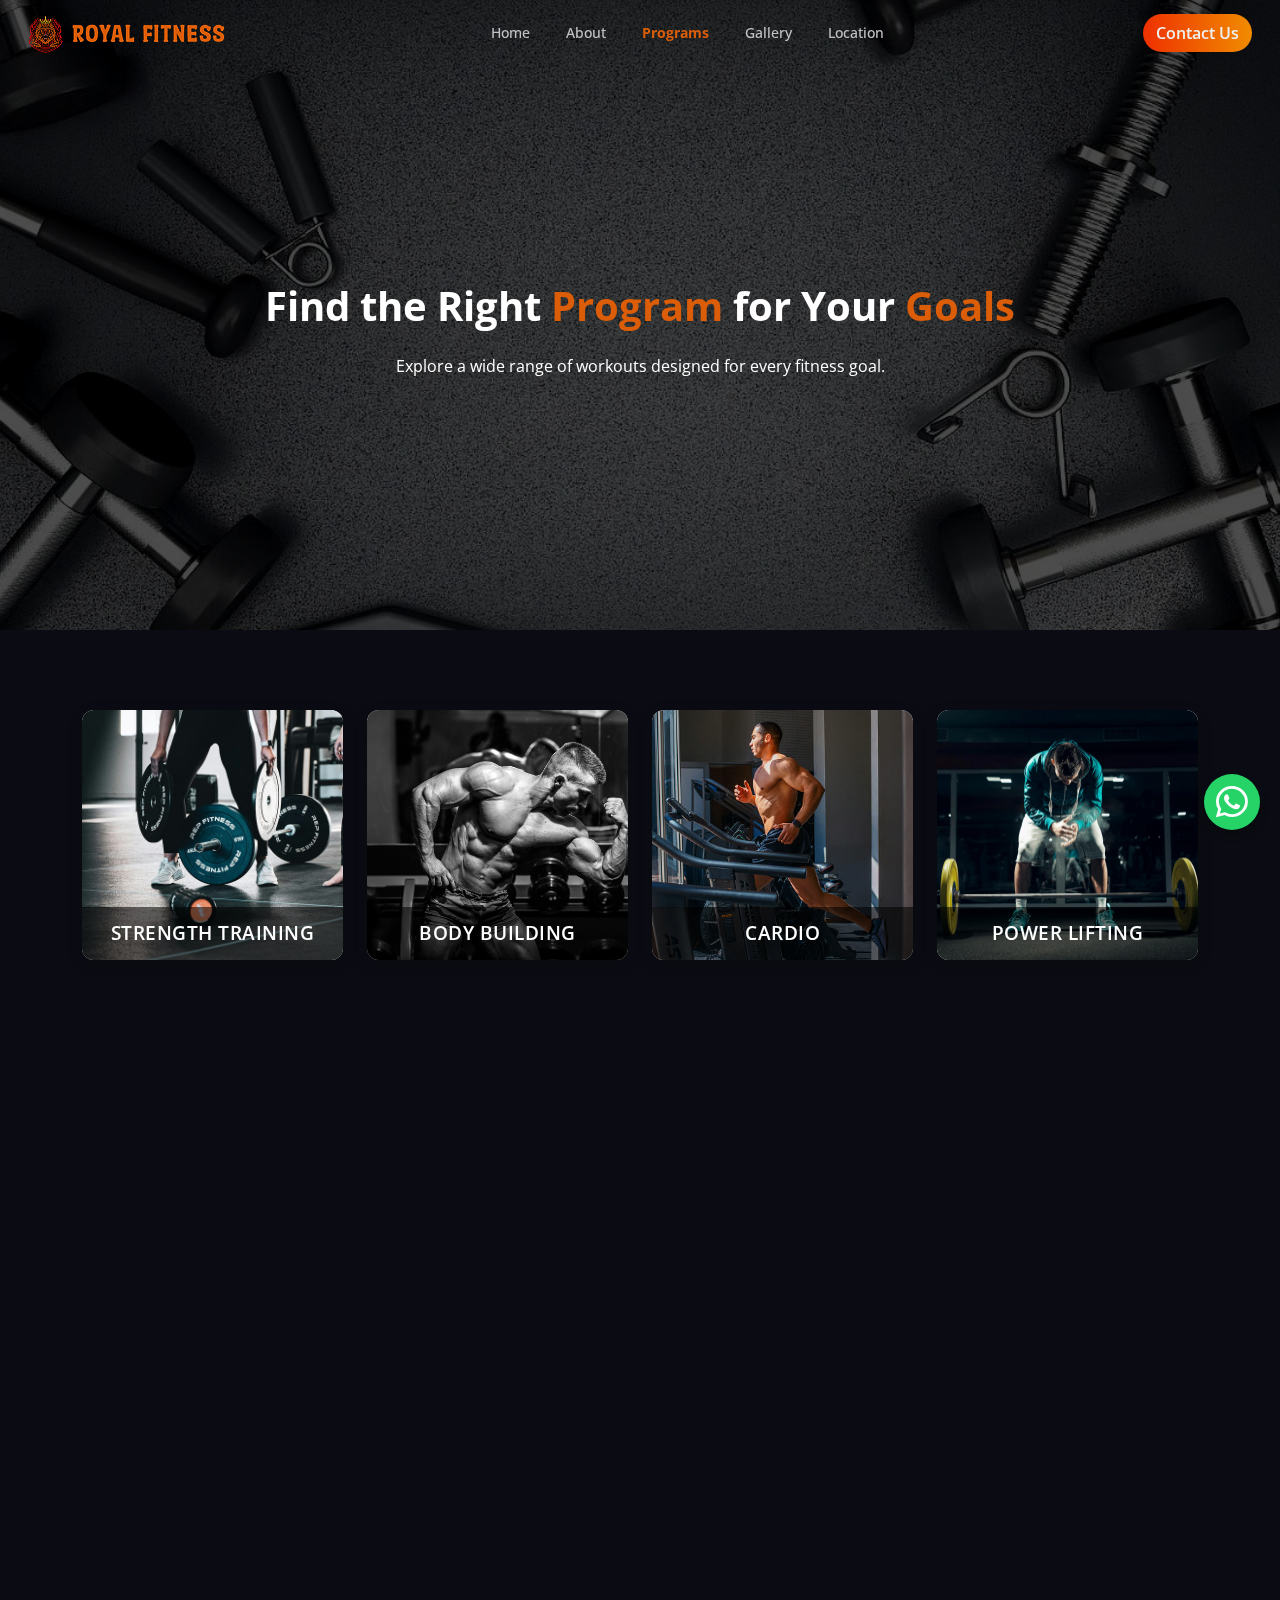
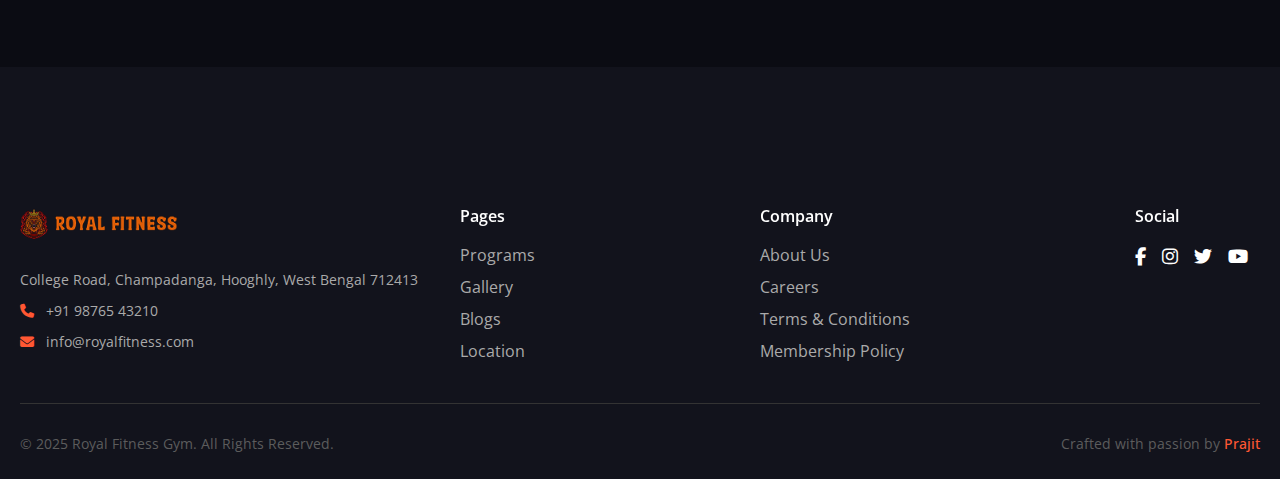
<file: programs.html>
<!-- Our Services Section -->
<!DOCTYPE html>
<html lang="en">
<head>
  <meta charset="UTF-8" />
  <meta name="viewport" content="width=device-width, initial-scale=1.0" />
  <title>Programs | Royal Fitness Gym</title>

  <!-- Bootstrap -->
  <link href="https://cdn.jsdelivr.net/npm/bootstrap@5.3.2/dist/css/bootstrap.min.css" rel="stylesheet" />

  <!-- Fonts -->
  <link rel="preconnect" href="https://fonts.googleapis.com" />
  <link rel="preconnect" href="https://fonts.gstatic.com" crossorigin />
  <link href="https://fonts.googleapis.com/css2?family=Open+Sans:wght@300;400;600;700&family=Racing+Sans+One&display=swap" rel="stylesheet" />

  <!-- AOS -->
  <link href="https://cdn.jsdelivr.net/npm/aos@2.3.4/dist/aos.css" rel="stylesheet" />

  <!-- Swiper CSS -->
  <link rel="stylesheet" href="https://cdn.jsdelivr.net/npm/swiper@11/swiper-bundle.min.css" />

  <!-- Font Awesome -->
  <link href="https://cdnjs.cloudflare.com/ajax/libs/font-awesome/6.5.2/css/all.min.css" rel="stylesheet">

  <!-- Custom CSS -->
  <link rel="stylesheet" href="css/style.css" />
  <link rel="stylesheet" href="css/program.css" />
</head>

  <!-- Swiper JS -->
<script src="https://cdn.jsdelivr.net/npm/swiper@11/swiper-bundle.min.js"></script>

  <script src="js/script.js"></script>
  <script src="https://unpkg.com/aos@2.3.1/dist/aos.js"></script>
  <script src="https://cdn.jsdelivr.net/npm/aos@2.3.4/dist/aos.js"></script>
<body>
  
 <!-- Navbar -->
  <nav class="navbar navbar-expand-lg navbar-dark fixed-top">
    <div class="container-fluid">
      <a href="index.html">
        <img class="brand_logo" src="assets/rylfitnesslogo.png" alt="Logo" />
      </a>
      <button class="navbar-toggler border-0" type="button" data-bs-toggle="offcanvas" data-bs-target="#mobileMenu">
        <span class="navbar-toggler-icon"></span>
      </button>

      <div class="collapse navbar-collapse">
        <ul class="navbar-nav nav-center">
          <li class="nav-item"><a class="nav-link" href="Index.html">Home</a></li>
          <li class="nav-item"><a class="nav-link" href="about.html">About</a></li>
          <li class="nav-item"><a class="nav-link active" href="programs.html">Programs</a></li>
          <li class="nav-item"><a class="nav-link " href="gallery.html">Gallery</a></li>
          <li class="nav-item"><a class="nav-link" href="location.html">Location</a></li>
          <!-- <li class="nav-item"><a class="nav-link active" href="blogs.html">Blogs</a></li> -->
        </ul>
        <div class="contact_us_button">
          <a href="programs.html" class="btn">Contact Us</a>
        </div>
      </div>
    </div>
  </nav>

  <!-- Offcanvas Menu -->
  <div class="offcanvas offcanvas-end bg-dark text-white" tabindex="-1" id="mobileMenu">
    <div class="offcanvas-header">
       <img class="brand_logo" src="assets/rylfitnesslogo.png" alt="Logo" />
      <button type="button" class="btn-close btn-close-white" data-bs-dismiss="offcanvas"></button>
    </div>
    <div class="offcanvas-body">
      <ul class="navbar-nav">
        <li class="nav-item"><a class="nav-link text-white" href="Index.html">Home</a></li>
        <li class="nav-item"><a class="nav-link text-white" href="about.html">About</a></li>
        <li class="nav-item"><a class="nav-link text-white active" href="programs.html">Programs</a></li>
        <li class="nav-item"><a class="nav-link text-white" href="gallery.html">Gallery</a></li>
        <li class="nav-item"><a class="nav-link text-white" href="location.html">Location</a></li>
        <!-- <li class="nav-item"><a class="nav-link text-white active" href="blogs.html">Blogs</a></li> -->
      </ul>
      <div class=" my-4">
          <a href="programs.html"  type="button" class="visit_out_gym primary_cta_button">Contact Us</a>
        </div>
    </div>
  </div>

  <!--Hero Section -->
   <section class="section-hero">
  <div class="container text-center">
    <h1 class="hero-title" data-aos="fade-down">Find the Right <span>Program</span> for Your <span>Goals</span></h1>
    <p class="hero_body" data-aos="fade-up">
      Explore a wide range of workouts designed for every fitness goal.
    </p>
  </div>
</section>

  <!-- Services Section -->
  <section class=" programs_section">
  <div class="container text-center">
    <div class="row g-4">
      <!-- Service Card -->
       <!-- Service Card 1 -->
      <div class="col-6 col-md-6 col-lg-3" data-aos="fade-up" data-aos-delay="100">
        <div class="card service-card h-100">
          <div class="card-img-wrapper position-relative">
            <img src="assets/strenght.jpg" class="card-img-top" alt="Strength Training">
            <div class="overlay-text">Strength Training</div>
          </div>
        </div>
      </div>

      <!-- Service Card 2 -->
      <div class="col-6 col-md-6 col-lg-3" data-aos="fade-up" data-aos-delay="200">
        <div class="card service-card h-100">
          <div class="card-img-wrapper position-relative">
            <img src="assets/bodybuilding.jpg" class="card-img-top" alt="Body Building">
            <div class="overlay-text">Body Building</div>
          </div>
        </div>
      </div>

      <!-- Service Card 3 -->
      <div class="col-6 col-md-6 col-lg-3" data-aos="fade-up" data-aos-delay="300">
        <div class="card service-card h-100">
          <div class="card-img-wrapper position-relative">
            <img src="assets/cardio.jpg" class="card-img-top" alt="Cardio">
            <div class="overlay-text">Cardio</div>
          </div>
        </div>
      </div>

      <!-- Service Card 4 -->
      <div class="col-6 col-md-6 col-lg-3" data-aos="fade-up" data-aos-delay="400">
        <div class="card service-card h-100">
          <div class="card-img-wrapper position-relative">
            <img src="assets/powerlifting.webp" class="card-img-top" alt="Power Lifting">
            <div class="overlay-text">Power Lifting</div>
          </div>
        </div>
      </div>

      <div class="col-6 col-md-6 col-lg-3" data-aos="fade-up" data-aos-delay="400">
        <div class="card service-card h-100">
          <div class="card-img-wrapper position-relative">
            <img src="assets/contestprep.webp" class="card-img-top" alt="Power Lifting">
            <div class="overlay-text">Contest Prep</div>
          </div>
        </div>
      </div>

            <div class="col-6 col-md-6 col-lg-3" data-aos="fade-up" data-aos-delay="400">
        <div class="card service-card h-100">
          <div class="card-img-wrapper position-relative">
            <img src="assets/boxing.webp" class="card-img-top" alt="Power Lifting">
            <div class="overlay-text">Kick Boxing</div>
          </div>
        </div>
      </div>



      <div class="col-6 col-md-6 col-lg-3" data-aos="fade-up" data-aos-delay="400">
        <div class="card service-card h-100">
          <div class="card-img-wrapper position-relative">
            <img src="assets/zumba.webp" class="card-img-top" alt="Power Lifting">
            <div class="overlay-text">Zumba</div>
          </div>
        </div>
      </div>

      <div class="col-6 col-md-6 col-lg-3" data-aos="fade-up" data-aos-delay="400">
        <div class="card service-card h-100">
          <div class="card-img-wrapper position-relative">
            <img src="assets/crossfit.webp" class="card-img-top" alt="Power Lifting">
            <div class="overlay-text">CrossFit</div>
          </div>
        </div>
      </div>

            <div class="col-6 col-md-6 col-lg-3" data-aos="fade-up" data-aos-delay="400">
        <div class="card service-card h-100">
          <div class="card-img-wrapper position-relative">
            <img src="assets/weightloss.webp" class="card-img-top" alt="Power Lifting">
            <div class="overlay-text">Weight Loss</div>
          </div>
        </div>
      </div>

                  <div class="col-6 col-md-6 col-lg-3" data-aos="fade-up" data-aos-delay="400">
        <div class="card service-card h-100">
          <div class="card-img-wrapper position-relative">
            <img src="assets/nutrition.webp" class="card-img-top" alt="Power Lifting">
            <div class="overlay-text">Nutrition</div>
          </div>
        </div>
      </div>




    </div>
  </div>
</section><!-- Services Section -->

<!-- Offer Section -->
<section class="offer-section">
  <div class="container">
    <div class="offer-box" data-aos="fade-up">
      <div class="offer-content">
        <h2 class="offer-title">Happy Hour Offer is Live!</h2>
        <p class="offer-text">
          Visit our gym between 1 PM and 3 PM to enjoy exclusive discounts on memberships and training sessions.
        </p>
      </div>
      <button class="offer_button " data-aos="zoom-in" data-aos-delay="500">Visit Our Gym</button>
    </div>
  </div>
</section>



 
  <!-- Footer -->
  <footer class="site-footer footer_extra_space ">
    <div class="footer-container">
      <div class="footer-left">
        <div class="footer-logo">
          <img src="assets/rylfitnesslogo.png" alt="Royal Fitness Gym Logo" />
        </div>
        <p class="footer-address">College Road, Champadanga, Hooghly, West Bengal 712413</p>
        <p><i class="fas fa-phone"></i> +91 98765 43210</p>
        <p><i class="fas fa-envelope"></i> info@royalfitness.com</p>
      </div>
      <div class="footer-right">
        <div class="footer-column">
          <h4>Pages</h4>
          <ul>
            <li><a href="programs.html">Programs</a></li>
            <li><a href="gallery.html">Gallery</a></li>
            <li><a href="blogs.html">Blogs</a></li>
            <li><a href="location.html">Location</a></li>
          </ul>
        </div>
        <div class="footer-column">
          <h4>Company</h4>
          <ul>
            <li><a href="about.html">About Us</a></li>
            <li><a href="#">Careers</a></li>
            <li><a href="#">Terms & Conditions</a></li>
            <li><a href="#">Membership Policy</a></li>
          </ul>
        </div>
        <div class="footer-column">
          <h4>Social</h4>
          <div class="footer-social">
            <a href="#"><i class="fab fa-facebook-f"></i></a>
            <a href="#"><i class="fab fa-instagram"></i></a>
            <a href="#"><i class="fab fa-twitter"></i></a>
            <a href="#"><i class="fab fa-youtube"></i></a>
          </div>
        </div>
      </div>
    </div>
 <div class="footer-container footer-bottom copyright-section">
  <p>&copy; 2025 Royal Fitness Gym. All Rights Reserved.</p>
  <p class="designer-credit">
    Crafted with passion by 
    <a href="https://www.behance.net/pradas3" target="_blank" rel="noopener noreferrer">Prajit</a>

  </p>
</div>
  </footer>

<!-- WhatsApp Floating Button -->
<!-- Floating WhatsApp -->
<div class="wa-container">
  <!-- Hidden checkbox toggle -->
  <input type="checkbox" id="wa-toggle" hidden>
  
  <!-- Floating icon -->
  <label for="wa-toggle" class="wa-icon">
    <i class="fab fa-whatsapp"></i>
  </label>

  <!-- Popup -->
  <div class="wa-popup">
    <div class="wa-header">
      <div>
<img class="whats_gym_logo" src="assets/logo2.png" alt="">
      <strong>Royal Fitness</strong>
      </div>
      
      
      <label for="wa-toggle" class="wa-close">✖</label>
    </div>
    <div class="wa-body">
      <div id="typing" class="typing">
        <span></span><span></span><span></span>
      </div>
      <div id="message" class="message"></div>
    </div>
    <div class="wa-footer">
      <a  href="https://wa.me/917797447966" target="_blank">Click to start chat</a>
    </div>
  </div>
</div>


<script>
document.getElementById("wa-toggle").addEventListener("change", function() {
  if (this.checked) {
    let typing = document.getElementById("typing");
    let message = document.getElementById("message");
    typing.style.display = "flex";
    message.style.display = "none";

    setTimeout(() => {
      typing.style.display = "none";
      message.innerHTML = "<strong>Royal Fitness</strong><br>Welcome to Royal Fitness! How can we help you today?";
      message.style.display = "block";
    }, 1000); // show message after 2s
  }
});
</script>

<!-- Floating WhatsApp -->



  <!-- Scripts -->
  <script src="https://cdn.jsdelivr.net/npm/bootstrap@5.3.2/dist/js/bootstrap.bundle.min.js"></script>
  <script src="https://cdn.jsdelivr.net/npm/swiper@11/swiper-bundle.min.js"></script>
  <script src="https://cdn.jsdelivr.net/npm/aos@2.3.4/dist/aos.js"></script>
  <script>
    AOS.init({ duration: 800, once: true });
  </script>
</body>
</html>
</file>
<file: css/program.css>
.programs_section{
     background-color: var(--dark-color);
  padding: 80px 0;

}

.service-card {
  border: none;
  overflow: hidden;
  border-radius: 12px;
  box-shadow: 0 4px 15px rgba(0, 0, 0, 0.15);
  transition: transform 0.3s ease, box-shadow 0.3s ease;
}

.service-card:hover {
  transform: translateY(-8px);
  box-shadow: 0 8px 25px rgba(0, 0, 0, 0.25);
}

.card-img-wrapper {
  position: relative;
  overflow: hidden;
}

.card-img-wrapper img {
  width: 100%;
  height: 250px;
  object-fit: cover;
  transition: transform 0.5s ease;
}

.service-card:hover img {
  transform: scale(1.1);
}

/* Overlay Text */
.overlay-text {
  position: absolute;
  bottom: 0;
  left: 0;
  width: 100%;
  padding: 12px;
  text-align: center;
  background: rgba(0, 0, 0, 0.55);
  color: #fff;
  font-size: 1.2rem;
  font-weight: 600;
  letter-spacing: 0.5px;
  transition: background 0.3s ease;
  text-transform: uppercase;
}

.service-card:hover .overlay-text {
  background: rgba(0, 0, 0, 0.75);
}

.our_programs {
  background-color: #12131c;
  padding: 80px 0;
}
</file>
<file: css/style.css>
* {
  margin: 0;
  padding: 0;
  box-sizing: border-box; /* recommended for layout consistency */
  font-family: "Open Sans", sans-serif;

}

:root {
  --primary-color: #db5d08; /* Bootstrap danger red */
  --dark-color: #0b0c13;
  --light-color: #f8f9fa;
  --primary-font-color: #f0f0f0;
  --secondary-font-color: #9a9a9a;
  --button-bg-color: linear-gradient(
    90deg,
    rgba(238, 48, 0, 1) 0%,
    rgba(241, 140, 0, 1) 100%
  );

  --font-family: "Open Sans", sans-serif;
  --font-family2: "Racing Sans One", sans-serif;
}

/* Navbar custom styles */

/* Smooth show/hide animation */
.navbar {
  transition: transform 0.4s ease-in-out, background 0.4s ease-in-out,
    backdrop-filter 0.4s ease-in-out;
  background: transparent; /* default at top */
}

.navbar.hide {
  transform: translateY(-100%);
}

.navbar.show {
  transform: translateY(0);
}

/* Glass effect when scrolling */
.navbar.scrolled {
  background: rgba(115, 115, 115, 0.15); /* light transparent */
  backdrop-filter: blur(10px); /* glass blur */
  -webkit-backdrop-filter: blur(6px); /* Safari support */
  border-bottom: 1px solid rgba(255, 255, 255, 0.2);
}

.brand_logo {
  height: 40px;
}
.navbar {
  padding: 0.8rem 1rem;
}

.nav-center {
  flex-grow: 1;
  display: flex;
  justify-content: center;
}
.nav-item .nav-link {
  margin: 0 10px;
  font-weight: 500;
}
.nav-btn {
  margin-left: auto;
}

.nav-item .nav-link {
  margin: 0 10px;
  font-weight: 500;
  color: #c3c3c3; /* Default color */
  position: relative; /* Required for transform */
  transition: all 0.3s ease;
  font-family: var(--font-family);
  font-size: 14px; /* Smooth animation */
}

/* Hover effect */
.nav-item .nav-link:hover {
  color: #db5d08; /* Hover color same as active */
  transform: translateY(-3px); /* Moves slightly upward */
}

/* Active state */
.nav-item .nav-link.active {
  color: #db5d08; /* Active color */
  font-weight: 700;
  /* Slightly bolder for emphasis */
}

.contact_us_button {
  background: var(--button-bg-color);

  border-radius: 40px;
}
.contact_us_button a {
  color: var(--primary-font-color) !important;
  font-size: 16px;
  font-family: var(--font-family);
  font-weight: 600;
}

/* Programs Page Hero Section */
.section-hero {
  position: relative;
  height: 70vh; /* adjust based on design */
   background-image: url("../assets/section_bg2.webp");

padding-top: 32px;
  background-position:center; 
    background-size: cover; /* Ensures full coverage */

  display: flex;
  align-items: center;
  justify-content: center;
  color: #fff;
  text-align: center;

}

.section-hero::after {
  content: "";
  position: absolute;
  top: 0;
  left: 0;
  width: 100%;
  height: 100%;
  background: rgba(0, 0, 0, 0.70); /* dark overlay */
}

.section-hero .container {
  position: relative;
  z-index: 1;
}

.hero-title {
  font-size: 40px;
  font-weight: 700;
  color: #fff;
  margin-bottom: 24px;
}

.hero-title span {
  color: var(--primary-color, #e63946); /* gym theme highlight */
}
.hero_body {
  width: 60%;
  margin: 0 auto; /* centers it */
  font-size: 16px;
  line-height: 1.6;
}

.hero-subtitle {
  font-size: 1.2rem;
  margin-top: 15px;
  color: #f5f5f5;
}

/* Mobile slide-in menu */
.offcanvas-end {
  width: 250px;
  transition: transform 0.4s ease-in-out;
}

.section_heading {
  text-align: center;
  font-size: 40px;
  font-family: var(--font-family);
  margin-bottom: 24px;
  font-weight: 700;
  color: var(--primary-font-color);
}

.section_heading span {
  color: var(--primary-color);
}

.section_body {
  color: var(--secondary-font-color);
  font-family: var(--font-family);
  font-size: 16px;
  margin-bottom: 40px;
}

.primary_cta_button {
  background: var(--button-bg-color);
  border-radius: 40px;
  padding: 12px 30px;
  display: inline-block;
  color: var(--primary-font-color) !important;
  font-size: 16px;
  font-family: var(--font-family);
  font-weight: 600;
  text-decoration: none;

  border: none;
    transition: transform 0.3s ease, background-color 0.3s ease, color 0.3s ease;
  height: 48px;
  align-content: center;
}

.primary_cta_button:hover {
  transform: scale(1.08);  /* zoom effect */
 
}








/* Content */

.offer-section {
 
    background-color: var(--dark-color);
}

.offer-box {
  background: linear-gradient(225deg, #FFC26E -17.39%, #B64700 32.33%, #B64700 65.64%, #F25228 113.12%);
  border-radius: 16px;
  padding: 32px;
  color: #fff;
  display: flex;
  align-items: center;
  justify-content: space-between;
  position: relative;
  overflow: hidden;
  margin-bottom: -70px;

}
.offer-content {

  position: relative;
  z-index: 1;
}

.offer-title {
  font-size: 2rem;
  font-weight: 700;
  margin-bottom: 15px;
}

.offer-text {
  font-size: 16px;
  margin-bottom: 8px;
}

/* CTA Button */


.offer_button {
  background-color: var(--primary-font-color) !important;
  border-radius: 40px;
  padding: 12px 30px;
  display: inline-block;
  color: var(--primary-color) !important;
  font-size: 16px;
  font-family: var(--font-family);
  font-weight: 600;
  transition: transform 0.3s ease, background-color 0.3s ease, color 0.3s ease;
  border: none;
  height: 48px;
  align-content: center;
  cursor: pointer;
}

.offer_button:hover {
  background-color: var(--primary-font-color) !important;
  color: var(--primary-color) !important;
  transform: scale(1.08);  /* zoom effect */
}

/* Footer Styles */
.site-footer {
  background-color: #12131c;
  color: #fff;
  padding: 50px 20px 20px;
  font-family: "Open Sans", sans-serif;
}

.footer_extra_space {
  padding-top: 140px;
}

.footer-container {
  display: flex;
  justify-content: space-between;
  flex-wrap: wrap;
  gap: 40px;
  max-width: 1320px;
  margin: auto;
}

/* Left */
.footer-left {
  flex: 1;
  min-width: 250px;
}
.footer-logo img {
  height: 32px;
  margin-bottom: 20px;
}
.footer-left p {
  margin: 10px 0;
  font-size: 14px;
  color: #aaa;
}
.footer-left i {
  margin-right: 8px;
  color: #ff5733;
}

/* Right */
.footer-right {
  flex: 2;
  display: flex;
  justify-content: space-between;
  flex-wrap: wrap;
  gap: 40px;
}
.footer-column h4 {
  font-size: 16px;
  margin-bottom: 16px;
  color: #fff;
  position: relative;
  font-weight: 600;
}
.footer-column ul {
  list-style: none;
  padding: 0;
}
.footer-column ul li {
  margin-bottom: 8px;
}
.footer-column ul li a {
  text-decoration: none;
  color: #aaa;
  transition: color 0.3s;
  display: inline-block; /* Needed for transform */
  transition: color 0.3s ease, transform 0.3s ease;
}
.footer-column ul li a:hover {
  color: #ff5733;
  transform: translateX(4px); /* moves 4px right */
}

/* Social */
.footer-social a {
  color: #fff;
  font-size: 18px;
  margin-right: 12px;
  display: inline-block; /* Needed for transform */
  transition: color 0.3s ease, transform 0.3s ease;
}

.footer-social a:hover {
  color: #ff5733;
}

/* Bottom */
.footer-bottom {
  text-align: center;
  padding: 24px 0 0 0;
  border-top: 1px solid #333;
  font-size: 14px;
  color: #ccc;
  margin-top: 24px;
}

.footer-bottom p {
  margin: 5px 0;
  font-size: 14px;
  color: #5c5c5c;
}

.footer-bottom .designer-credit a {
  color: #ff5733; /* accent color */
  font-weight: 500;
  text-decoration: none;
  transition: color 0.3s ease, margin-left 0.3s ease;
}

.footer-bottom .designer-credit a:hover {
  color: #fff;
  margin-left: 4px; /* subtle slide effect */
}


 /* Floating WhatsApp Icon */
 /* Floating button */
/* Floating button */
.wa-container {
  position: fixed;
  bottom: 70px;
  right: 20px;
  z-index: 9999;
}
  .whats_gym_logo{
      height: 40px;
      border-radius: 50%;
      width: 40px;
      margin-right: 8px;
    }
.wa-icon {
  background: #25d366;
  color: #fff;
  font-size: 36px;
  height: 56px;
  width: 56px;
  border-radius: 50%;
  display: flex;
  align-items: center;
  justify-content: center;
  cursor: pointer;
  box-shadow: 0 4px 10px rgba(0,0,0,0.3);
}

/* Popup */
.wa-popup {
  position: absolute;
  bottom: 75px;
  right: 0;
  width: 280px;
  background: #fff;
  border-radius: 12px;
  box-shadow: 0 6px 20px rgba(0,0,0,0.2);
  display: none;
  overflow: hidden;
  animation: fadeIn 0.3s ease;
}
#wa-toggle:checked ~ .wa-popup { display: block; }

.wa-header {
  background: #075e54;
  color: #fff;
  padding: 10px;
  font-size: 14px;
  position: relative;
}
.wa-close {
  position: absolute;
  right: 10px;
  top: 5px;
  cursor: pointer;
}

.wa-body {
  padding: 15px;
  font-size: 14px;
  min-height: 50px;
}
.message {
  display: none;
  animation: fadeIn 0.6s ease;
}

/* Typing dots */
.typing {
  display: flex;
  gap: 4px;
}
.typing span {
  width: 6px;
  height: 6px;
  background: #ccc;
  border-radius: 50%;
  display: inline-block;
  animation: blink 1.2s infinite;
}
.typing span:nth-child(2) { animation-delay: 0.2s; }
.typing span:nth-child(3) { animation-delay: 0.4s; }

@keyframes blink {
  0%, 80%, 100% { opacity: 0.2; }
  40% { opacity: 1; }
}

.wa-footer {
  padding: 10px;
  text-align: center;
}
.wa-footer a {
  display: block;
  background: #25d366;
  color: #fff;
  padding: 10px;
  border-radius: 20px;
  text-decoration: none;
  font-weight: bold;
}
@keyframes fadeIn {
  from { opacity: 0; transform: translateY(20px); }
  to { opacity: 1; transform: translateY(0); }
}



/* footer popup */

.popup {
  display: none;
  position: fixed;
  z-index: 999;
  left: 0;
  top: 0;
  width: 100%;
  height: 100%;
  background: rgba(37, 37, 37, 0.9);
  justify-content: center;
  align-items: center;
}

.popup-content {
  background-color: #12131c;

  border-radius: 10px;
  width: 60%;
  height: 80Vh;
  position: relative;
  text-align: center;
  box-shadow: 0 4px 20px rgba(0,0,0,0.2);
  overflow-y: scroll;
  margin-top: 24px;
  border-radius: 24px;
  scroll-behavior:unset;
}

.close {
  position: absolute;
  right: 15px;
  top: 10px;
  font-size: 24px;
  font-weight: bold;
  cursor: pointer;
  color: white;
}

.pop-up-heading{
  font-size: 24px;
  font-weight: 700;
  color: var(--dark-color);
  margin-bottom: 16px;
  background-color: var(--dark-color);
  padding: 16px 32px;
  position: sticky;
  display: flex;
  justify-content: space-between;
  top: 0px;
}
.pop-up-heading h3{
 color: var(--primary-font-color);
 font-size: 28px;
  font-weight: 700;
}

.career-subheading{
   color: var(--secondary-font-color);
   text-align: start;
 font-size: 14px;

  padding-left: 24px;
  padding-right: 24px;
  line-height: 160%;


}

.email-link{
  color: var(--primary-color);
  text-decoration: none;
  font-weight: 600;
}
.career-heading{
   color: var(--secondary-font-color);
   text-align: start;
 font-size: 20px;
  font-weight: 700;
  padding-left: 24px;

}


.career-content{
  margin-bottom: 24px;

}

.career-content h5{
     color: var(--secondary-font-color);
   text-align: start;
 font-size: 20px;
  font-weight: 700;
  padding-left: 24px;

}

.career-content ul li{
     color: var(--secondary-font-color);
   text-align: start;
 font-size: 14px;
line-height: 160%;
  padding-left: 24px;

}

.career-content p{
     color: var(--secondary-font-color);
   text-align: start;
 font-size: 14px;
 margin-left: 24px;
 margin-right: 24px;
}




/* ================== RESPONSIVE FIXES ================== */

/* Small devices (up to 576px) */
@media (max-width: 576px) {
  .container {
    padding: 0 20px;
  }

  .navbar-toggler{
    padding: 0;
  }
.offcanvas-header{
  background-color: #12131c !important;
}
  .offcanvas.offcanvas-end{
    border: none;
  }
  .hero_body{
    width: 100%;
  }
  .offcanvas-body{
    background-color: #12131c !important;
    padding-top: 32px;
  }
.navbar-nav{
  
  display: flex;
  justify-content:space-around;
}
  .nav-item .nav-link{
    color: #c3c3c3 !important;
    font-size: 20px !important;
    margin-bottom: 24px;

  }

  .nav-item .nav-link.active{
    color: var(--primary-color) !important;
    font-size: 28px  !important;
    margin-left: 16px;
  }

  .contact_us-in_canvas{
    height: 48px;
  }

  .section-hero{
    height: auto;
    padding-top: 120px;
    padding-bottom: 80px;
  }

  .hero-title{
    font-size: 32px;
  }
  .accordion-button{
    padding: 16px 12px;
  }


  .offer-box{
    padding: 18px;
    display: flex;
    flex-direction: column;
    align-items: start;
        margin-bottom: -100px;
  }
  .offer-title{
    font-size: 24px;
    margin-bottom: 16px;
  }
  .offer-text{
    margin-bottom: 16px;
  }
.site-footer{
      
}
.footer-container{
  gap: 24px;

}
.footer-right{
  gap: 24px;
}
.footer-bottom{
  align-items: center;
  display: flex;
  justify-content: center;
}
.footer-bottom{
  padding-top: 16px;
}
.copyright-section{
  gap: 8px;
}
}

/* Medium devices (tablets, 577px - 991px) */
@media (min-width: 577px) and (max-width: 991px) {
}

/* Large devices (desktops, 992px and up) */
@media (min-width: 992px) {
}
</file>
